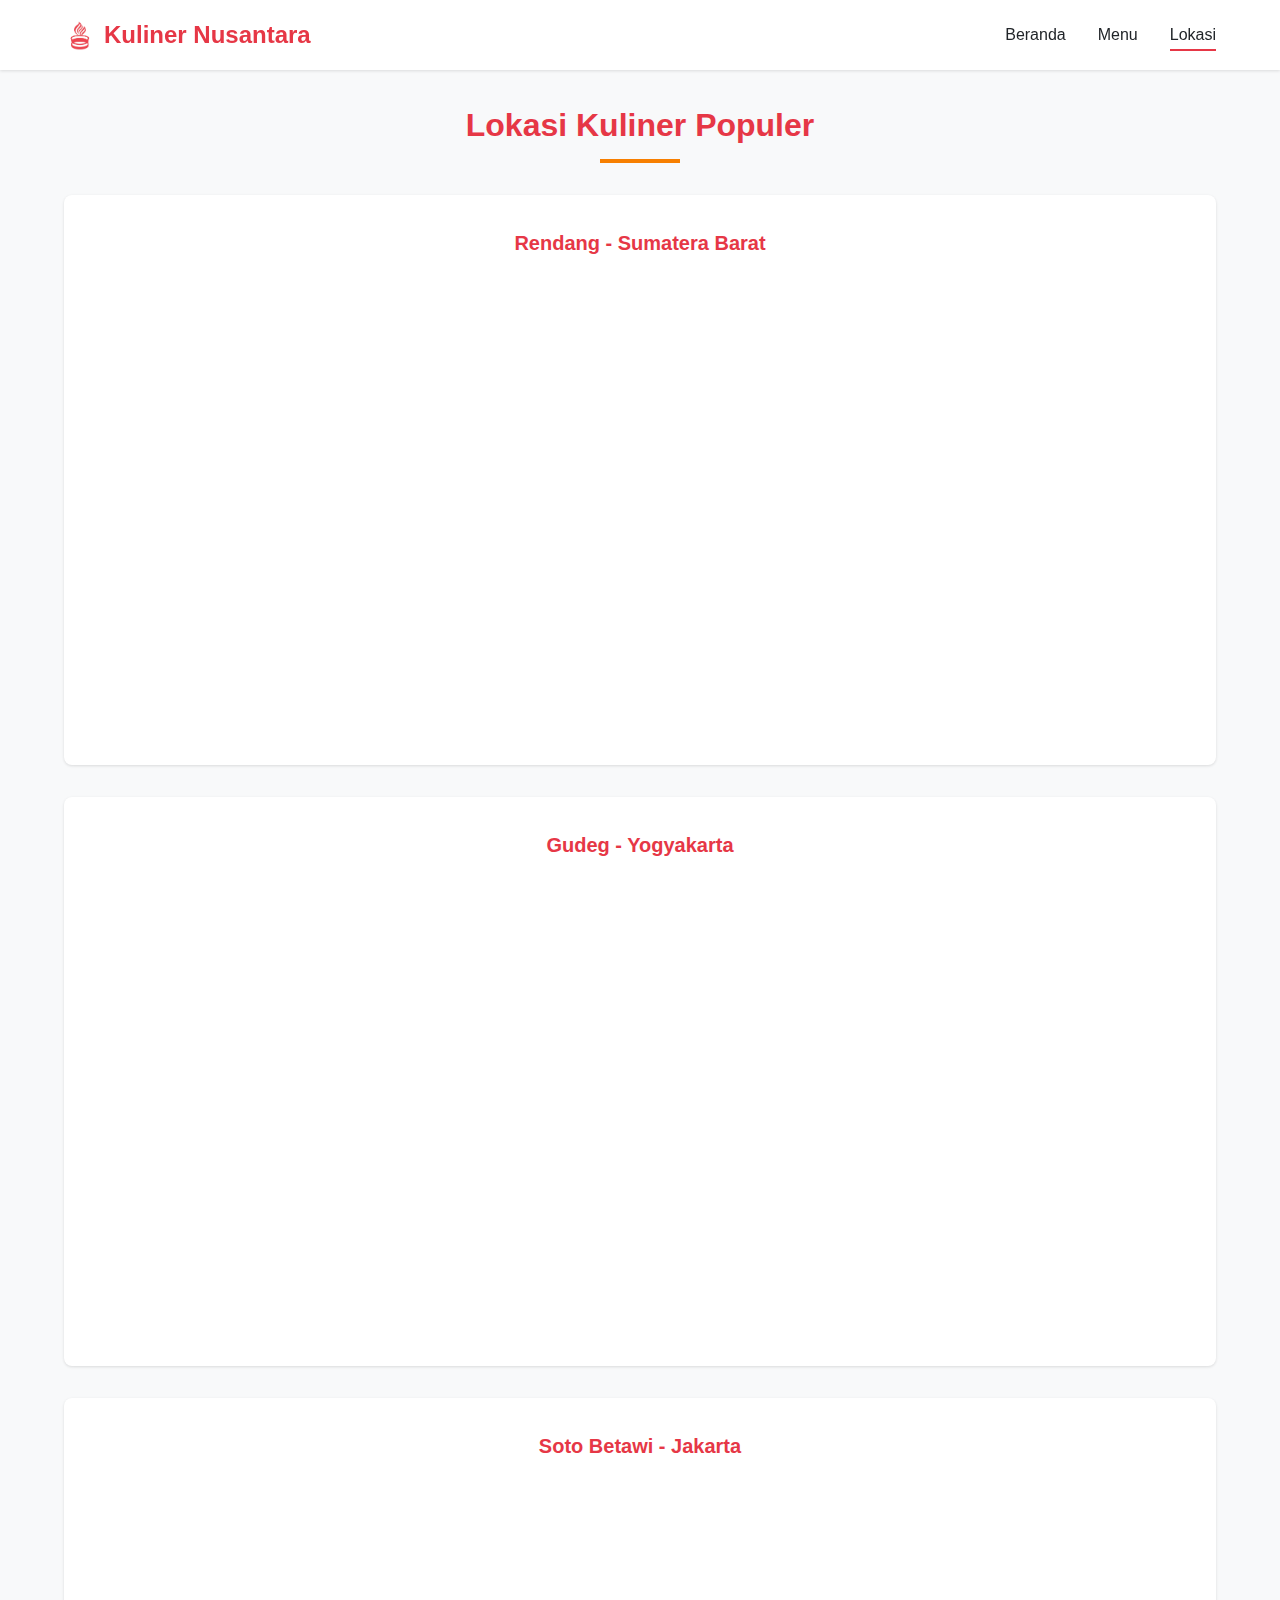
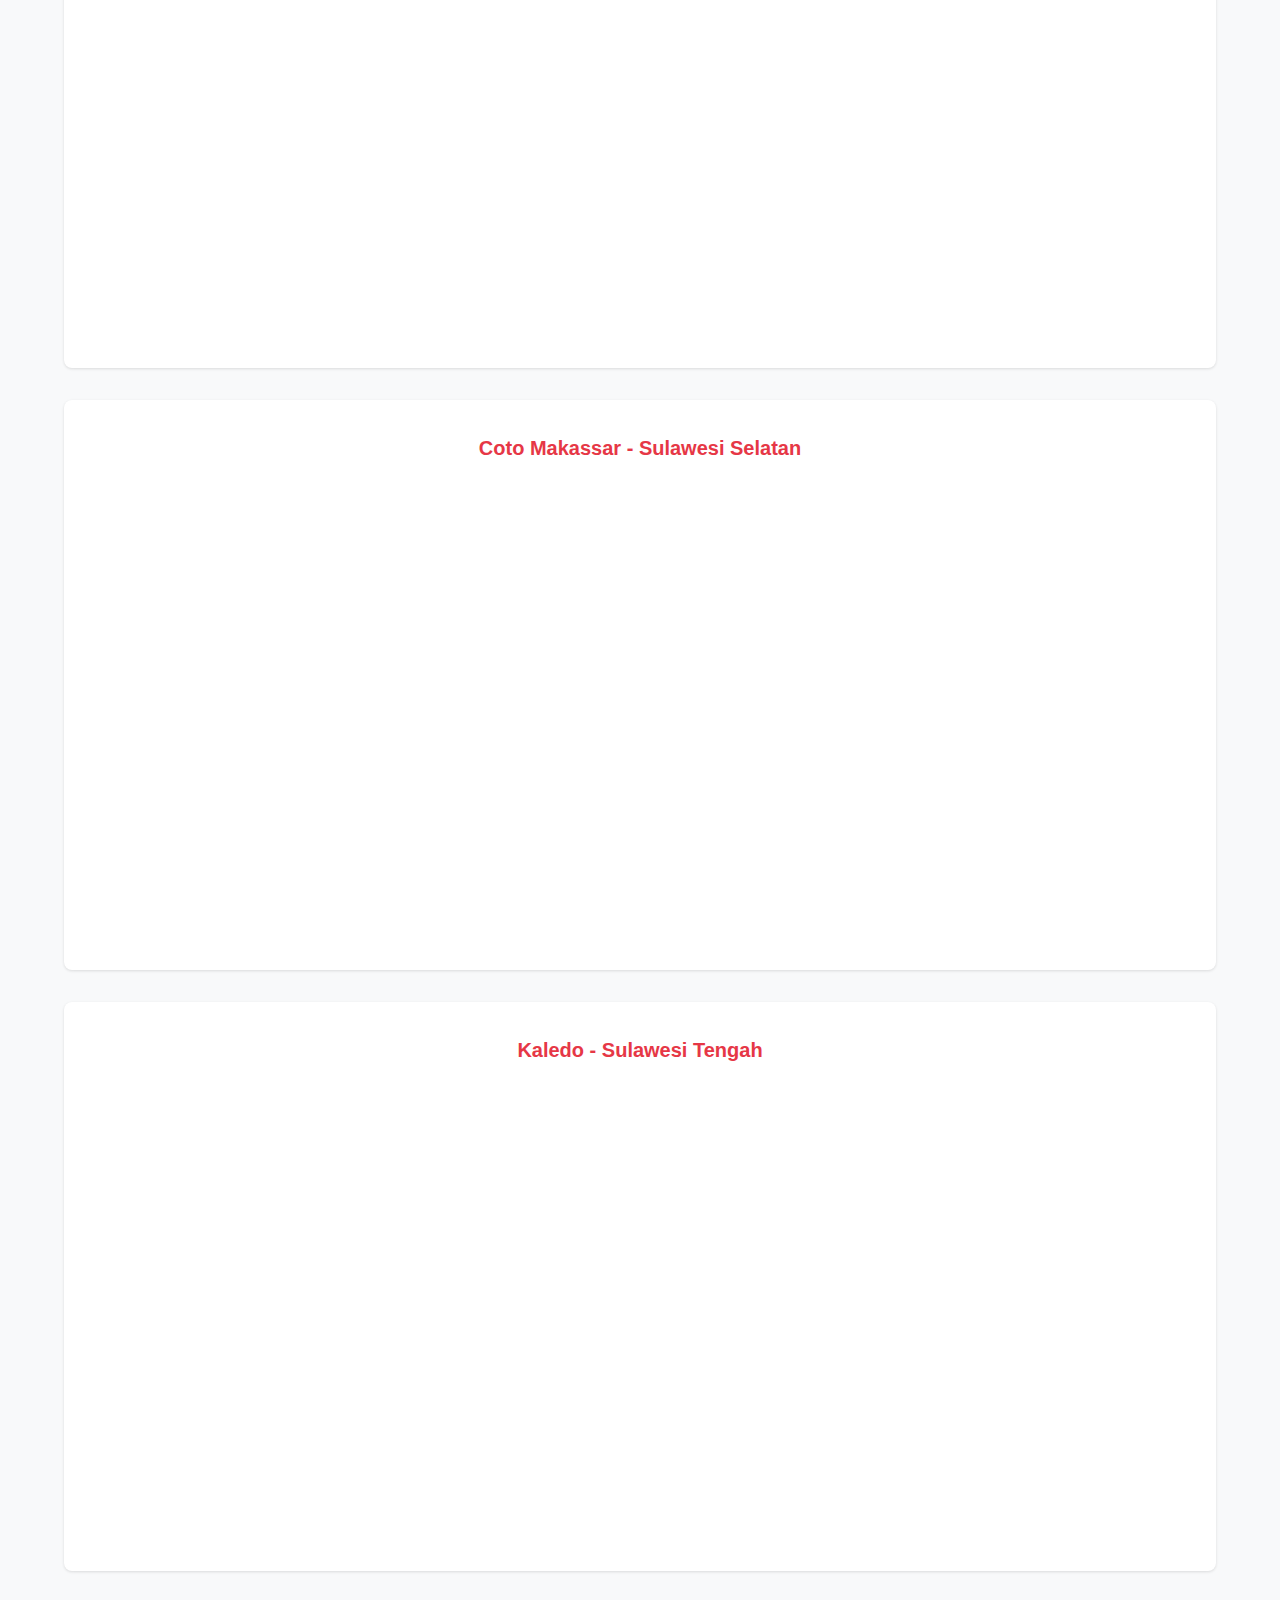
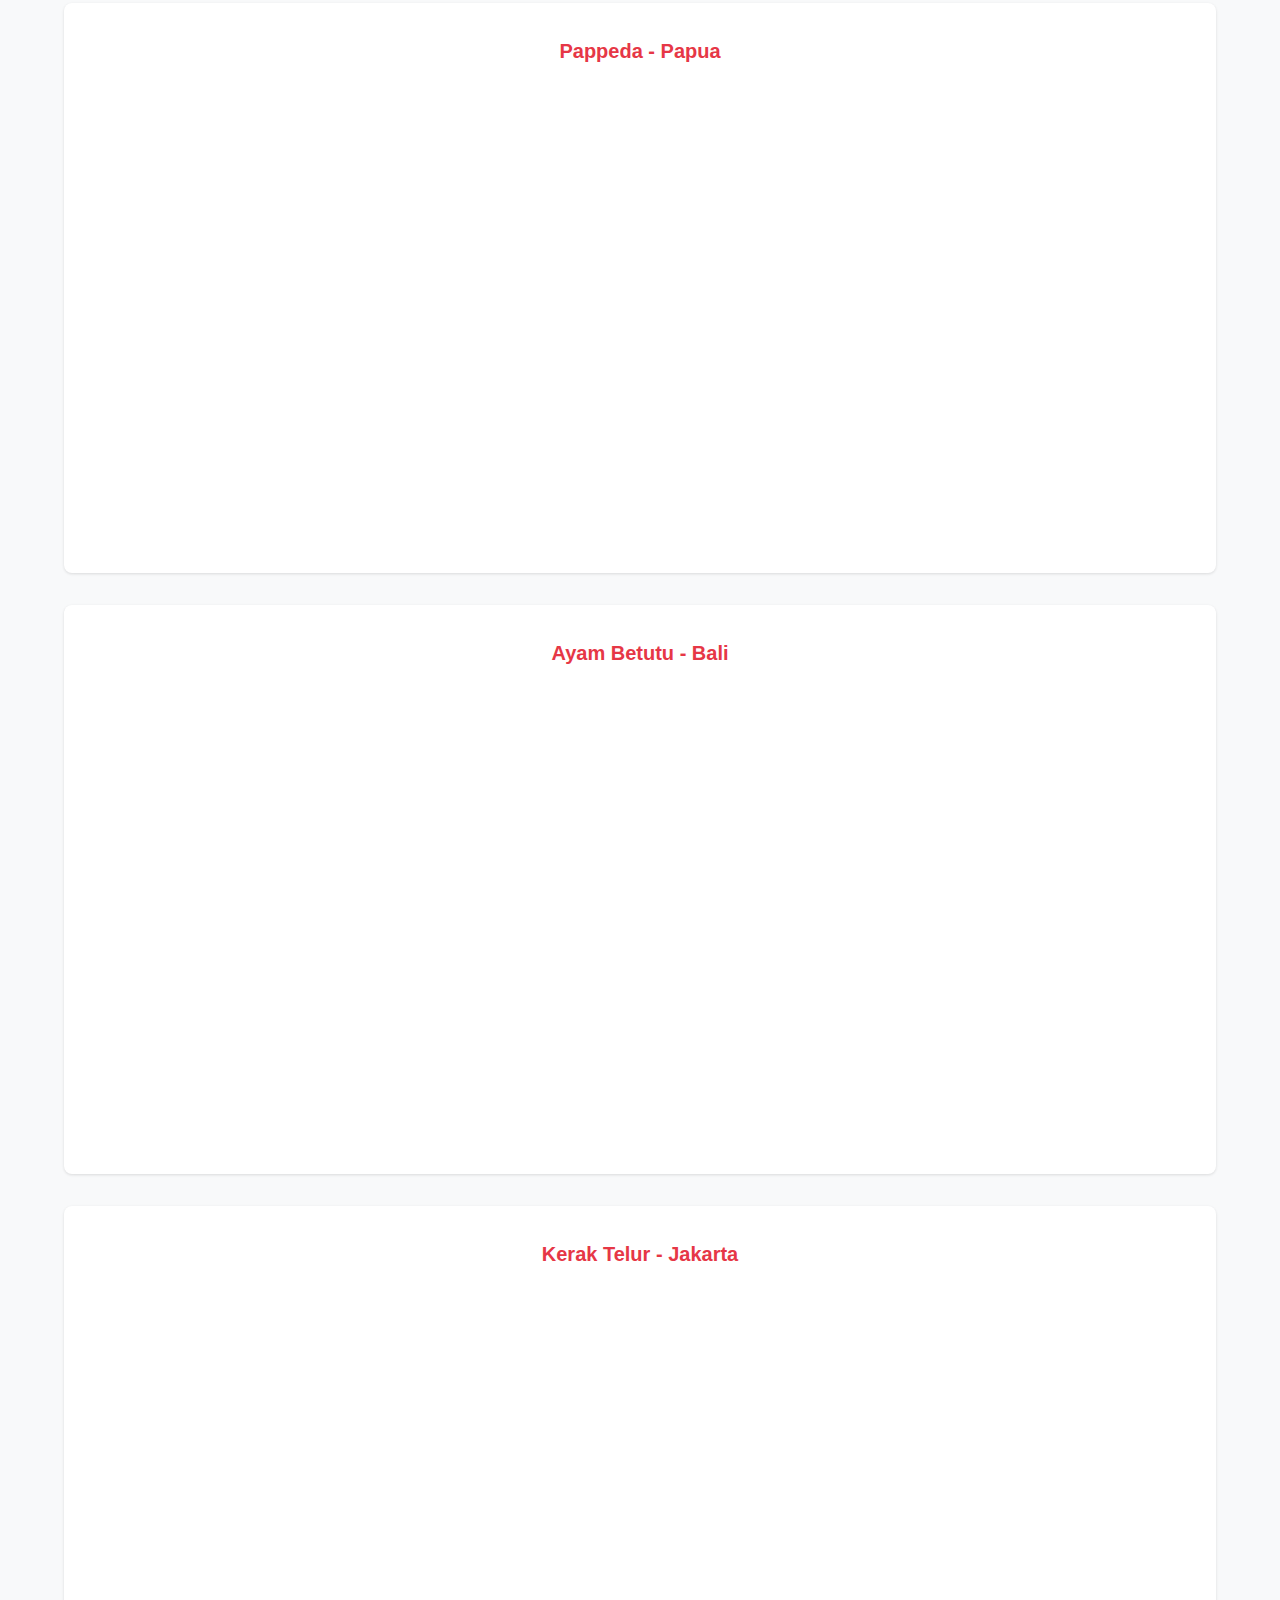
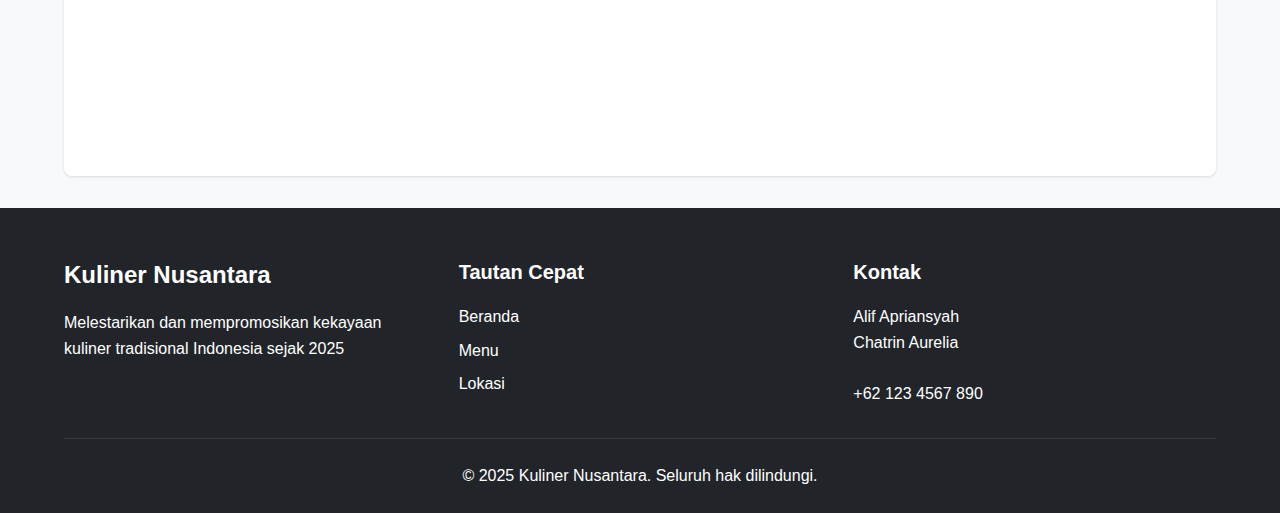
<file: lokasi.html>
<!DOCTYPE html>
<html lang="id">
<head>
  <meta charset="UTF-8" />
  <meta name="viewport" content="width=device-width, initial-scale=1.0"/>
  <title>Lokasi Kuliner</title>
  <link rel="stylesheet" href="style.css" />
  <link rel="icon" href="logo2.png">
</head>
<body>

  <!-- Navbar -->
  <nav class="navbar">
    <div class="container">
      <a href="index.html" class="logo">
        <img src="logo2.png" alt="Logo" class="logo-img">
        Kuliner Nusantara</a>
      <ul class="nav-links">
        <li><a href="index.html">Beranda</a></li>
        <li><a href="menu.html">Menu</a></li>
        <li><a href="lokasi.html" class="active">Lokasi</a></li>
      </ul>
      <button class="hamburger"><span></span><span></span><span></span></button>
    </div>
  </nav>

  <!-- Konten Utama -->
  <main class="container" style="margin-top: 100px;">
    <h2 class="section-title">Lokasi Kuliner Populer</h2>

    <div class="intro-card" style="margin-bottom: 2rem;">
      <h3>Rendang - Sumatera Barat</h3>
    <iframe src="https://www.google.com/maps/embed?pb=!1m18!1m12!1m3!1d510673.8168504099!2d100.1863635927584!3d-0.5429280135409406!2m3!1f0!2f0!3f0!3m2!1i1024!2i768!4f13.1!3m3!1m2!1s0x2fd525ec8082d40f%3A0x66b368de4a3daaa0!2sRUMAH%20MAKAN%20SALERO%20BUNDO!5e0!3m2!1sen!2sid!4v1749744909714!5m2!1sen!2sid"width="100%" height="450" style="border:0; border-radius: 1rem; box-shadow: var(--shadow-md);" allowfullscreen="" loading="lazy" referrerpolicy="no-referrer-when-downgrade"></iframe>
    </div>

    <div class="intro-card" style="margin-bottom: 2rem;">
      <h3>Gudeg - Yogyakarta</h3>
      <iframe
        src="https://www.google.com/maps/embed?pb=!1m18!1m12!1m3!1d63247.39476788949!2d110.33825580512485!3d-7.793829909801969!2m3!1f0!2f0!3f0!3m2!1i1024!2i768!4f13.1!3m3!1m2!1s0x2e7a57814f2e420b%3A0x301ea11da2471e74!2sGudeg%20Permata%20Bu%20Narti!5e0!3m2!1sen!2sid!4v1749744856496!5m2!1sen!2sid"
        width="100%"
        height="450"
        style="border:0; border-radius: 1rem; box-shadow: var(--shadow-md);"
        allowfullscreen=""
        loading="lazy"
        referrerpolicy="no-referrer-when-downgrade">
      </iframe>
    </div>

    <div class="intro-card" style="margin-bottom: 2rem;">
      <h3>Soto Betawi - Jakarta</h3>
      <iframe
        src="https://www.google.com/maps/embed?pb=!1m18!1m12!1m3!1d253831.06957896764!2d106.6675313200257!3d-6.249172550326519!2m3!1f0!2f0!3f0!3m2!1i1024!2i768!4f13.1!3m3!1m2!1s0x2e69f47389d81d03%3A0x82cbdb6b12f65167!2sSoto%20Betawi%20Haji%20Husen!5e0!3m2!1sen!2sid!4v1749744809241!5m2!1sen!2sid"
        width="100%"
        height="450"
        style="border:0; border-radius: 1rem; box-shadow: var(--shadow-md);"
        allowfullscreen=""
        loading="lazy"
        referrerpolicy="no-referrer-when-downgrade">
      </iframe>
    </div>

    <div class="intro-card" style="margin-bottom: 2rem;">
      <h3>Coto Makassar - Sulawesi Selatan</h3>
      <iframe
        src="https://www.google.com/maps/embed?pb=!1m18!1m12!1m3!1d16266407.921605317!2d102.50451711328685!3d-5.523770410000079!2m3!1f0!2f0!3f0!3m2!1i1024!2i768!4f13.1!3m3!1m2!1s0x5155121053dbea3%3A0xeec798588b042577!2sAroma%20Coto%20Gagak!5e0!3m2!1sen!2sid!4v1749744690382!5m2!1sen!2sid" 
        width="100%"
        height="450"
        style="border:0; border-radius: 1rem; box-shadow: var(--shadow-md);"
        allowfullscreen=""
        loading="lazy"
        referrerpolicy="no-referrer-when-downgrade">
      </iframe>
      </div>

    <div class="intro-card" style="margin-bottom: 2rem;">
      <h3>Kaledo - Sulawesi Tengah</h3>
      <iframe
        src="https://www.google.com/maps/embed?pb=!1m18!1m12!1m3!1d127659.01094468219!2d119.68877309726562!3d-0.8834034999999935!2m3!1f0!2f0!3f0!3m2!1i1024!2i768!4f13.1!3m3!1m2!1s0x2d8bedcb868e76cf%3A0x802f86158effa49!2sKaledo%20Stereo!5e0!3m2!1sen!2sid!4v1749744453460!5m2!1sen!2sid" 
        width="100%"
        height="450"
        style="border:0; border-radius: 1rem; box-shadow: var(--shadow-md);"
        allowfullscreen=""
        loading="lazy"
        referrerpolicy="no-referrer-when-downgrade">
      </iframe>
      </div>

     <div class="intro-card" style="margin-bottom: 2rem;">
      <h3>Pappeda - Papua</h3>
      <iframe
        src="https://www.google.com/maps/embed?pb=!1m18!1m12!1m3!1d32627136.891272984!2d101.83779158658932!3d-3.397761215652776!2m3!1f0!2f0!3f0!3m2!1i1024!2i768!4f13.1!3m3!1m2!1s0x686cf59b8213b91b%3A0x9b347169a4f00047!2sSendok%20Garpu%20Restaurant!5e0!3m2!1sen!2sid!4v1749744272356!5m2!1sen!2sid" 
        width="100%"
        height="450"
        style="border:0; border-radius: 1rem; box-shadow: var(--shadow-md);"
        allowfullscreen=""
        loading="lazy"
        referrerpolicy="no-referrer-when-downgrade">
      </iframe>
      </div>

     <div class="intro-card" style="margin-bottom: 2rem;">
      <h3>Ayam Betutu - Bali</h3>
      <iframe
        src="https://www.google.com/maps/embed?pb=!1m18!1m12!1m3!1d1010184.8417734561!2d114.18899393568817!3d-8.496022751463633!2m3!1f0!2f0!3f0!3m2!1i1024!2i768!4f13.1!3m3!1m2!1s0x2dd246a810a7df43%3A0x116e1b294e927008!2sRumah%20makan%20-%20Ayam%20Betutu%20Bu%20Lina%20%7C%20Gilimanuk%20Cab%20Kuta%20-%20Bali!5e0!3m2!1sen!2sid!4v1749744954961!5m2!1sen!2sid" 
        width="100%"
        height="450"
        style="border:0; border-radius: 1rem; box-shadow: var(--shadow-md);"
        allowfullscreen=""
        loading="lazy"
        referrerpolicy="no-referrer-when-downgrade">
      </iframe>
      </div>

    <div class="intro-card" style="margin-bottom: 2rem;">
      <h3>Kerak Telur - Jakarta</h3>
      <iframe
        src="https://www.google.com/maps/embed?pb=!1m18!1m12!1m3!1d126899.91248858615!2d106.72752393730472!3d-6.3132512957784375!2m3!1f0!2f0!3f0!3m2!1i1024!2i768!4f13.1!3m3!1m2!1s0x2e69f23b4bf5457b%3A0x701c97fb292baa7c!2sKERAK%20TELOR%20BANG%20DHORY!5e0!3m2!1sid!2sid!4v1749776544837!5m2!1sid!2sid" 
        width="100%"
        height="450"
        style="border:0; border-radius: 1rem; box-shadow: var(--shadow-md);"
        allowfullscreen=""
        loading="lazy"
        referrerpolicy="no-referrer-when-downgrade">
      </iframe>
      </div>
      
  </main>

  <footer class="footer">
        <div class="container">
            <div class="footer-content">
                <div class="footer-about">
                    <h3>Kuliner Nusantara</h3>
                    <p>Melestarikan dan mempromosikan kekayaan kuliner tradisional Indonesia sejak 2025</p>
                </div>
                <div class="footer-links">
                    <h3>Tautan Cepat</h3>
                    <ul>
                        <li><a href="index.html">Beranda</a></li>
                        <li><a href="menu.html">Menu</a></li>
                        <li><a href="lokasi.html">Lokasi</a></li>
                    </ul>
                </div>
                <div class="footer-contact">
                    <h3>Kontak</h3>
                    <p>Alif Apriansyah</p>
                    <p>Chatrin Aurelia</p>
                    <br>
                    <p>+62 123 4567 890</p>
                </div>
            </div>
            <div class="footer-bottom">
                <p>&copy; 2025 Kuliner Nusantara. Seluruh hak dilindungi.</p>
            </div>
        </div>
    </footer>

  <script src="script.js"></script>
</body>
</html>
</file>
<file: style.css>
/* Style Utama */
:root {
    --utama: #e63746;
    --utama-gelap: #c1121f;
    --orange: #f77f00;
    --terang: #f8f9fa;
    --gelap: #212529;
    --abu: #6c757d;
    --putih: #ffffff;
    --hitam: #000000;
    --font-utama: 'Poppins', sans-serif;
    --font-kedua: 'Open Sans', sans-serif;
    --bayangan-kecil: 0 1px 3px rgba(0,0,0,0.12);
    --bayangan-sedang: 0 4px 6px rgba(0,0,0,0.1);
    --bayangan-besar: 0 10px 15px rgba(0,0,0,0.1);
    --transisi: all 0.3s ease;
}

* {
    margin: 0;
    padding: 0;
    box-sizing: border-box;
}

html {
    scroll-behavior: smooth;
}

body {
    font-family: var(--font-utama);
    line-height: 1.6;
    color: var(--gelap);
    background-color: var(--terang);
    overflow-x: hidden;
}

.container {
    width: 100%;
    max-width: 1200px;
    margin: 0 auto;
    padding: 0 1.5rem;
}

img {
    max-width: 100%;
    height: auto;
    display: block;
}

a {
    text-decoration: none;
    color: inherit;
}

ul {
    list-style: none;
}

.logo {
  display: flex;
  align-items: center;
  gap: 0.5rem;
  font-size: 1.5rem;
  font-weight: 700;
  color: var(--utama);
}

.logo-img {
  height: 32px;
  width: 32px;
  object-fit: contain;
}

.btn {
    display: inline-block;
    padding: 0.75rem 1.5rem;
    border-radius: 0.5rem;
    font-weight: 600;
    text-align: center;
    cursor: pointer;
    transition: var(--transisi);
    border: none;
}

.btn-primary {
    background-color: var(--utama);
    color: var(--putih);
}

.btn-primary:hover {
    background-color: var(--utama-gelap);
    transform: translateY(-2px);
    box-shadow: var(--bayangan-sedang);
}

.section-title {
    font-size: 2rem;
    margin-bottom: 2rem;
    text-align: center;
    position: relative;
    color: var(--utama);
}

.section-title::after {
    content: '';
    display: block;
    width: 80px;
    height: 4px;
    background-color: var(--orange);
    margin: 0.5rem auto;
}

/* Navbar */
.navbar {
    background-color: var(--putih);
    box-shadow: var(--bayangan-kecil);
    position: fixed;
    width: 100%;
    top: 0;
    z-index: 1000;
    padding: 1rem 0;
}

.navbar .container {
    display: flex;
    justify-content: space-between;
    align-items: center;
}

.nav-links {
    display: flex;
    gap: 2rem;
}

.nav-links a {
    font-weight: 500;
    position: relative;
    padding: 0.5rem 0;
}

.nav-links a::after {
    content: '';
    position: absolute;
    bottom: 0;
    left: 0;
    width: 0;
    height: 2px;
    background-color: var(--utama);
    transition: var(--transisi);
}

.nav-links a:hover::after,
.nav-links a.active::after {
    width: 100%;
}

.hamburger {
    display: none;
    background: none;
    border: none;
    cursor: pointer;
    padding: 0.5rem;
}

.hamburger span {
    display: block;
    width: 25px;
    height: 3px;
    background-color: var(--utama);
    margin: 5px 0;
    transition: var(--transisi);
}

/* Header */
.hero {
    height: 100vh;
    min-height: 600px;
    background: linear-gradient(rgba(0, 0, 0, 0.7), rgba(0, 0, 0, 0.7)),
                url('background.jpg') center/cover no-repeat;
    color: var(--putih);
    display: flex;
    align-items: center;
    text-align: center;
    margin-top: 60px;
}

.hero-content {
    max-width: 800px;
    margin: 0 auto;
    padding: 0 1rem;
}

.hero h1 {
    font-size: 3rem;
    margin-bottom: 1.5rem;
    line-height: 1.2;
}

.hero p {
    font-size: 1.25rem;
    margin-bottom: 2rem;
    opacity: 0.9;
}

/* Bagian Intro */
.intro-section {
    padding: 5rem 0;
}

.intro-grid {
    display: grid;
    grid-template-columns: repeat(auto-fit, minmax(300px, 1fr));
    gap: 2rem;
    margin-top: 3rem;
}

.intro-card {
    background-color: var(--putih);
    padding: 2rem;
    border-radius: 0.5rem;
    box-shadow: var(--bayangan-kecil);
    text-align: center;
    transition: var(--transisi);
}

.intro-card:hover {
    transform: translateY(-5px);
    box-shadow: var(--bayangan-sedang);
}

.intro-card .icon {
    font-size: 3rem;
    margin-bottom: 1rem;
}

.intro-card h3 {
    font-size: 1.25rem;
    margin-bottom: 1rem;
    color: var(--utama);
}

/*Bagian fitur makanan*/

.food-container {
  display: flex;
  flex-wrap: wrap;
  justify-content: center;
  gap: 2rem;
  margin-top: 2rem;
  margin-bottom: 2rem;
}

.featured-section {
    padding: 3rem 0 5rem;
}

.food-grid {
    display: grid;
    grid-template-columns: repeat(auto-fit, minmax(280px, 1fr));
    gap: 2rem;
}

.food-card {
    background-color: var(--putih);
    border-radius: 0.5rem;
    overflow: hidden;
    box-shadow: var(--bayangan-kecil);
    transition: var(--transisi);
}

.food-card:hover {
    transform: translateY(-5px);
    box-shadow: var(--bayangan-sedang);
}

.food-img {
    height: 200px;
    width: 100%;
    object-fit: cover;
}

.food-info {
    padding: 1.5rem;
}

.food-info h3 {
    font-size: 1.25rem;
    margin-bottom: 0.5rem;
    color: var(--utama);
}

.food-info p {
    color: var(--abu);
    margin-bottom: 1rem;
}

.food-info .btn {
    width: 100%;
}

/* Footer */
.footer {
    background-color: var(--gelap);
    color: var(--putih);
    padding: 3rem 0 0;
}

.footer-content {
    display: grid;
    grid-template-columns: repeat(auto-fit, minmax(250px, 1fr));
    gap: 2rem;
    margin-bottom: 2rem;
}

.footer-about h3 {
    font-size: 1.5rem;
    margin-bottom: 1rem;
    color: var(--putih);
}

.footer-links h3,
.footer-contact h3 {
    font-size: 1.25rem;
    margin-bottom: 1rem;
    color: var(--putih);
}

.footer-links ul {
    display: flex;
    flex-direction: column;
    gap: 0.5rem;
}

.footer-links a:hover {
    color: var(--utama-gelap);
}

.footer-bottom {
    text-align: center;
    padding: 1.5rem 0;
    border-top: 1px solid rgba(255,255,255,0.1);
}

/*Responsiveness */
@media (max-width: 768px) {
    .nav-links {
        position: fixed;
        top: 70px;
        left: -100%;
        width: 100%;
        height: calc(100vh - 70px);
        background-color: var(--putih);
        flex-direction: column;
        align-items: center;
        padding: 2rem 0;
        gap: 1.5rem;
        transition: var(--transisi);
        box-shadow: var(--bayangan-besar);
    }

    .nav-links.active {
        left: 0;
    }

    .hamburger {
        display: block;
    }

    .hamburger.active span:nth-child(1) {
        transform: translateY(8px) rotate(45deg);
    }

    .hamburger.active span:nth-child(2) {
        opacity: 0;
    }

    .hamburger.active span:nth-child(3) {
        transform: translateY(-8px) rotate(-45deg);
    }

    .hero h1 {
        font-size: 2.5rem;
    }

    .hero p {
        font-size: 1.1rem;
    }
}
</file>
